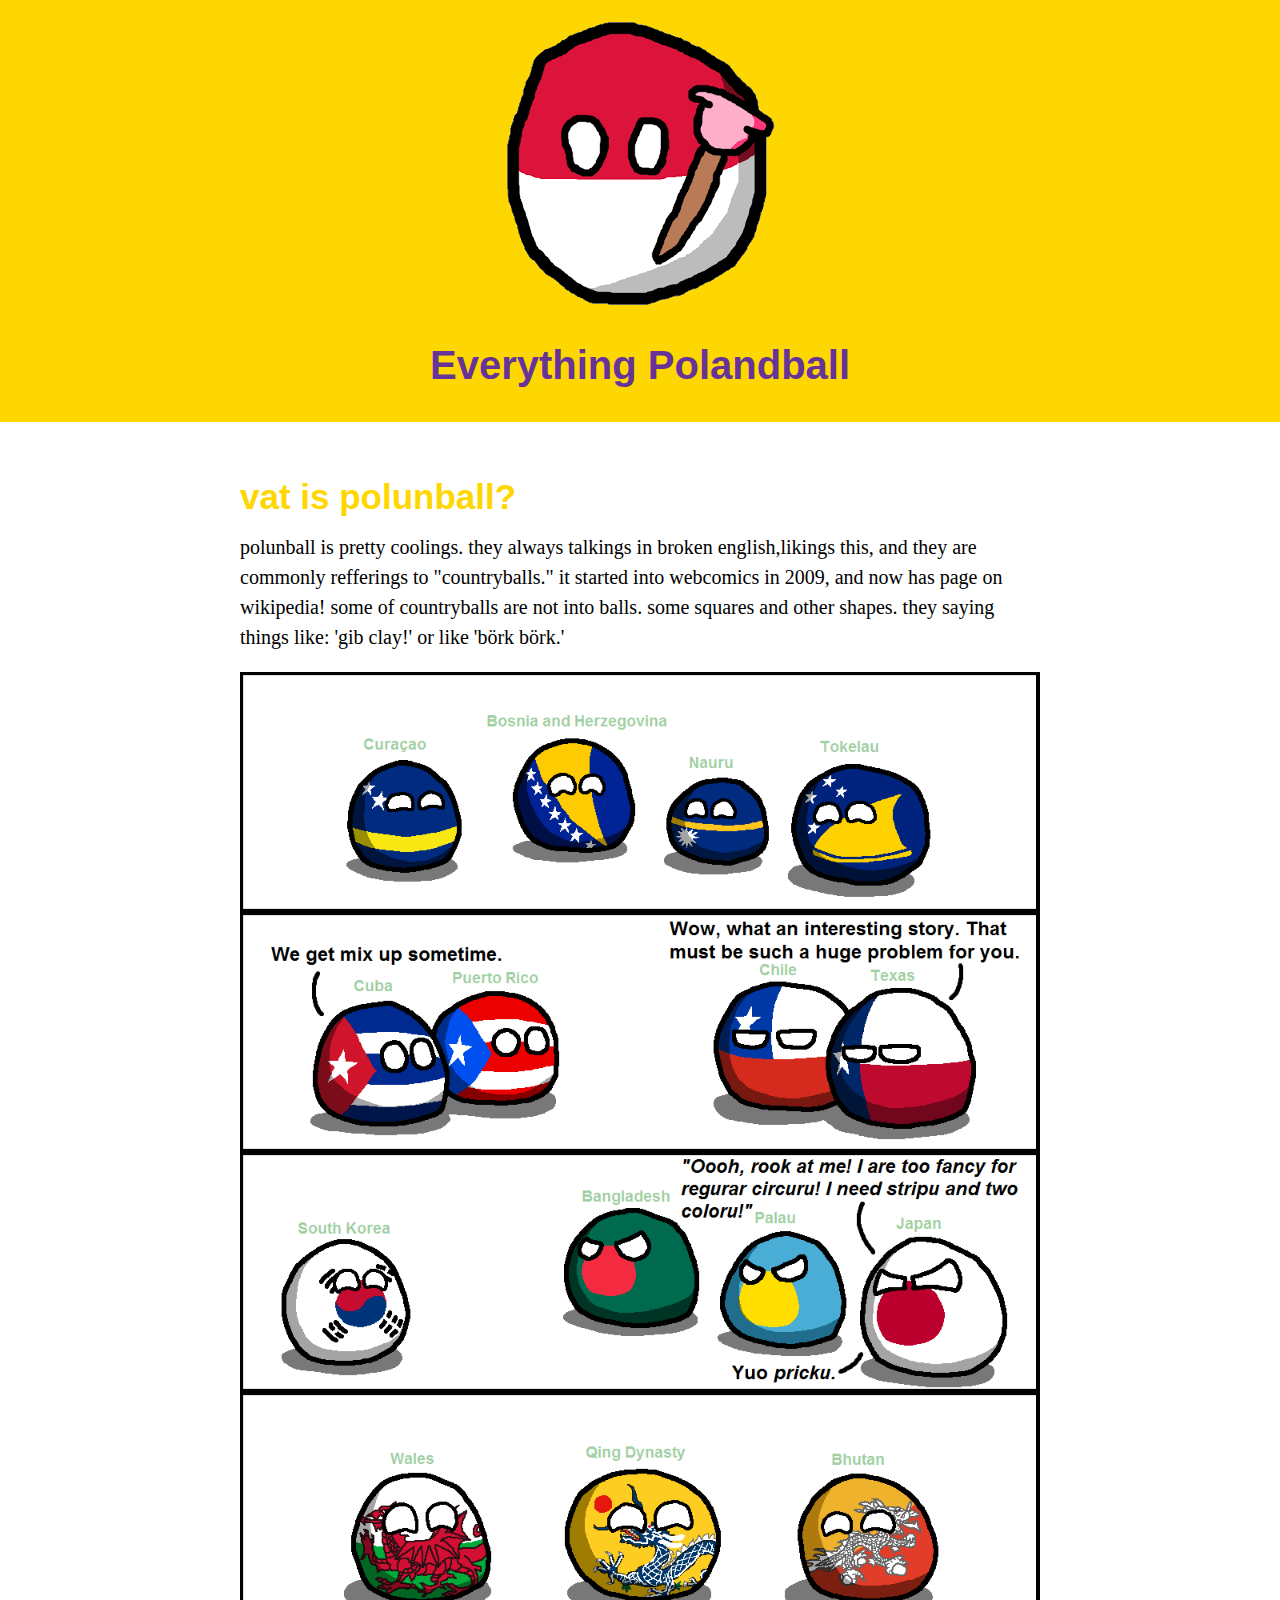
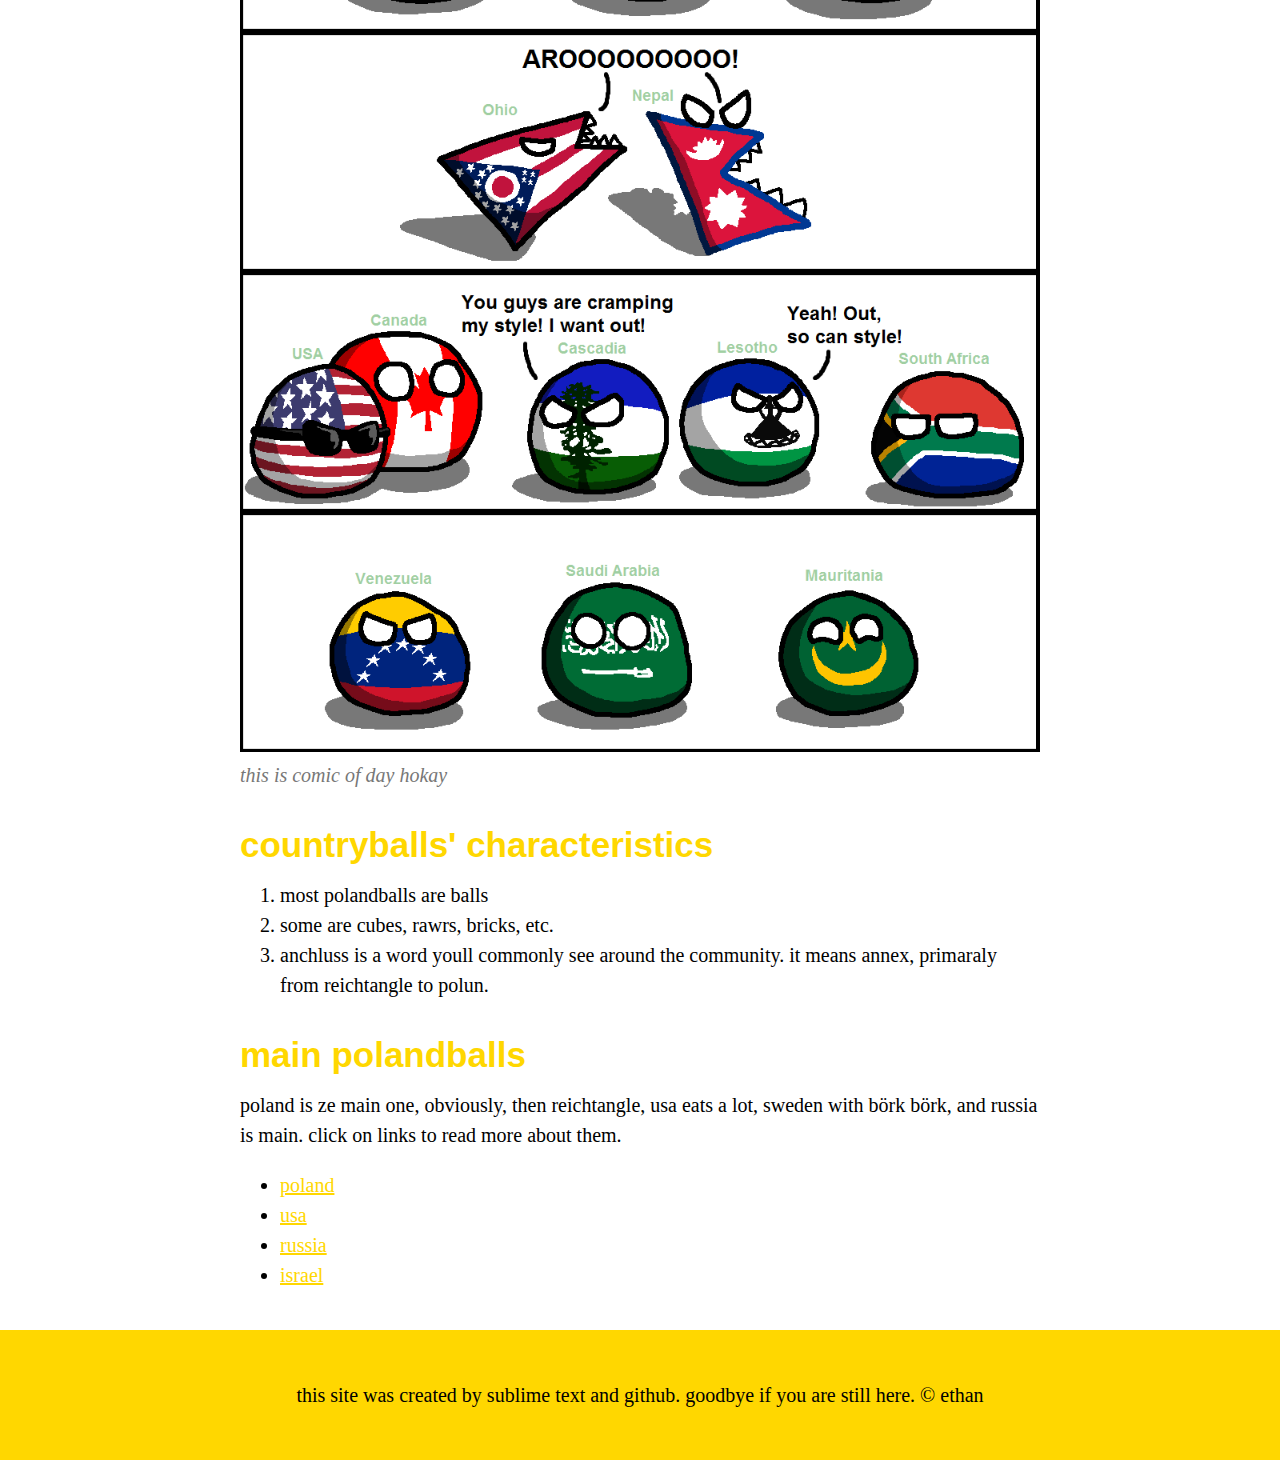
<file: index.html>
<!DOCTYPE html>
<html>
<head>
	<title>polandball everything</title>
	<link rel="icon" href="img/polandball.png">
	<link rel="stylesheet" type="text/css" href="css/polun.css">
</head>
<body>
	<!-- header element -->
	<header>
	<img src="img/polun2.png">
	<h1>Everything Polandball</h1>

	</header>

	<!-- main element -->
	<main>
		<h2>vat is polunball?</h2>
		<p>polunball is pretty coolings.
		they always talkings in broken
	    english,likings this, and they
	    are commonly refferings to 
	    "countryballs." it started into
	    webcomics in 2009, and now 
	    has page on wikipedia! some of
	    countryballs are not into balls.
	    some squares and other shapes.
	    they saying things like: 'gib clay!'
	    or like 'börk börk.'  </p>
		<img src="img/polunfunny.png">
		<p class="caption">this is comic of day hokay</p>

		<!-- characteristics -->
		<h2>countryballs' characteristics</h2>
		<ol>
			<li>most polandballs are balls</li>
			<li>some are cubes, rawrs, bricks, etc.</li>
			<li>anchluss is a word youll commonly see
			around the community. it means annex, 
		    primaraly from reichtangle to polun. </li>

		</ol>
		<!-- friends -->
		<h2>main polandballs</h2>
		<p>poland is ze main one, obviously, then
		reichtangle, usa eats a lot, sweden with
	    börk börk, and russia is main. click on
	    links to read more about them.</p>
	    <ul>
	    	<li><a target="_blank" href="https://polandball.fandom.com/wiki/Polandball">poland</a></li>
	    	<li><a target="_blank" href="https://polandball.fandom.com/wiki/USAball">usa</a></li>
	    	<li><a target="_blank" href="https://polandball.fandom.com/wiki/Russiaball">russia</a></li>
	    	<li><a target="_blank" href="https://polandball.fandom.com/wiki/Israelcube">israel</a></li
	    </ul>
	</main>

	<!-- footer element -->
	<footer>
		<p>this site was created by sublime text and github. 
		goodbye if you are still here. &copy; ethan</p>
	</footer>

</body>
</html>
</file>
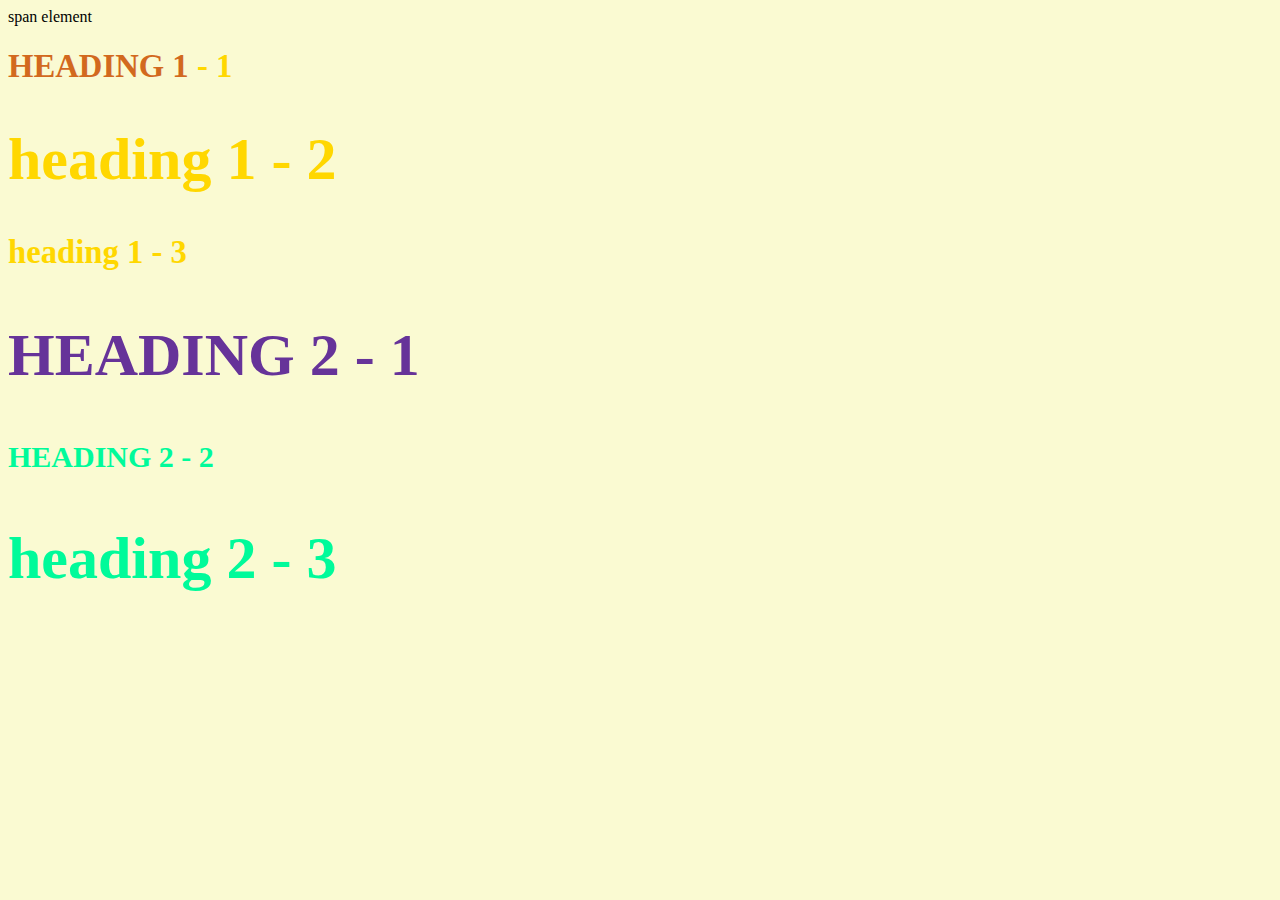
<file: style-test.html>
<!DOCTYPE html>
<html>
<head>
	<title>mein 2nd site</title>
	<style type="text/css">

		body{
			background-color: lightgoldenrodyellow
		}
		h1 { color: gold;
			font-size: 32.7px;
		}
		h2 { color: mediumspringgreen;
			font-size: 30px;

		}
		.big{
			font-size: 60px;
		}
		.uppercase{
			text-transform: uppercase;
		}
		.big.uppercase{
			color: rebeccapurple;
		}

		h1 span{
			color: chocolate;
		}
	</style>

</head>
<body>
 	<span>span element</span>
	<h1 class="uppercase"><span>heading 1</span> - 1</h1>
	<h1 class="big">heading 1 - 2</h1>
	<h1>heading 1 - 3</h1>
	<h2 class="big uppercase">heading 2 - 1</h2>
	<h2 class="uppercase">heading 2 - 2</h2>
	<h2 class="big">heading 2 - 3</h2>

</body>
</html>
</file>
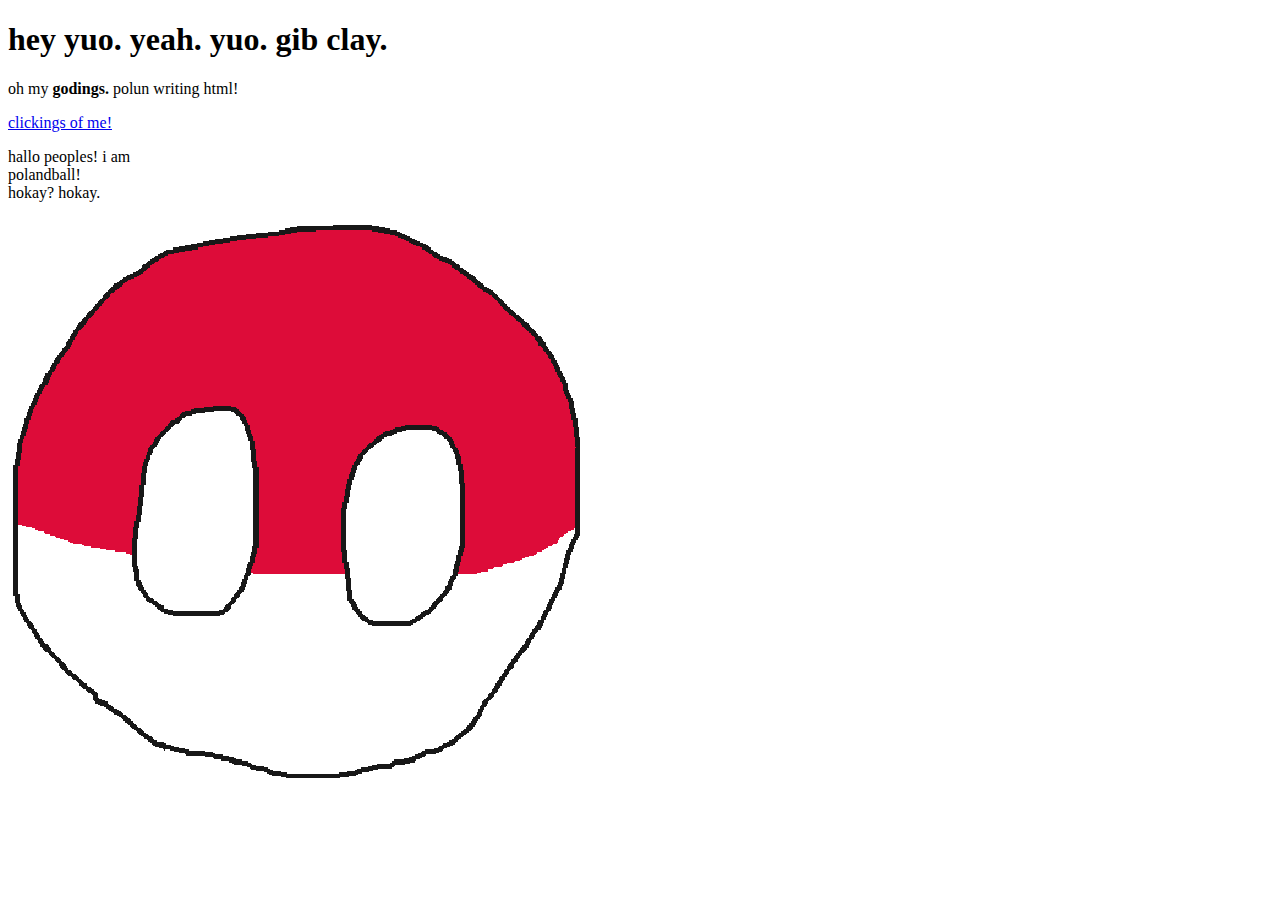
<file: test.html>
<!DOCTYPE html>
<html>
<head>
	<title>polandball. RECOGNIZE</title>
</head>
<body>
	<h1>hey yuo. yeah. yuo. gib clay.</h1>
	<p>oh my <b>godings.</b> polun writing html!</p>
	<a href="https://google.com" target="_blank" title="helloings. let us go to googal!">clickings of me!</a>
	<p>hallo peoples! i am <br>
	polandball! <br>
	hokay? hokay.</p>
	<img src="img/polunbackwards.png">
</body>
</html>
</file>
<file: css/polun.css>
body{
	
	margin: 0;
	font-size: 20px;
	line-height: 30px;
}
header{
	background-color: gold;
	text-align: center;
	padding: 15px;
}

h1, h2{
	font-family: arial, sans serif, helvetica;
}

/* header syles */

header h1{
	color: rebeccapurple;
	font-family: arial, sans serif, helvtica;
}

header img{
	border-radius: 150px;
	width: 300px;
}

main{
	max-width: 800px;
	margin: 0 auto;
	padding: 20px;
}

main img{
	max-width: 100%;
	
}

h2{
	font-size: 35px;
	color: gold;
	margin: 40px 0 10px;
}

a{
	color: gold;

}
a:hover{
	color: #e70c19;
}

footer{
	background-color: gold;
	text-align: center;
	padding: 50px;
}

footer p{
	margin: 0;
}

p.caption{
	color: #777777;
	font-style: italic;
	margin-top: 0;
}
</file>
